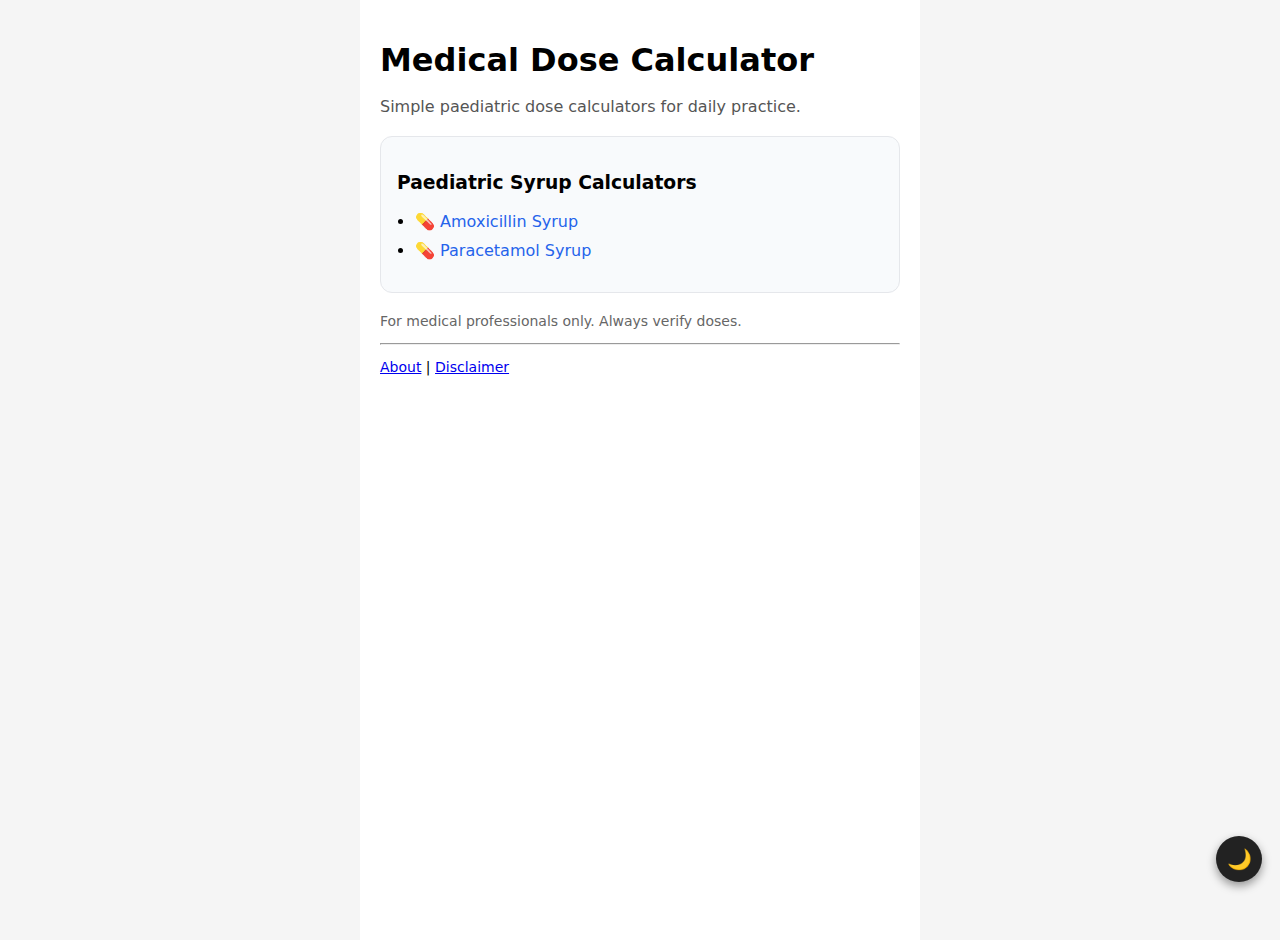
<file: index.html>
<!DOCTYPE html>
<html>
<head>
  <title>Medical Dose Calculator</title>

  <!-- Google verification -->
  <meta name="google-site-verification" content="nfTS7mLhZ1DE96QiMd1RAj1x2vBOoeq3WILuoR4bI5E" />

  <meta name="viewport" content="width=device-width, initial-scale=1">

  <!-- SEO -->
  <meta name="description" content="Simple paediatric drug dose calculators for doctors and healthcare professionals. Includes amoxicillin and paracetamol syrup dosing.">
  <meta name="keywords" content="paediatric dose calculator, amoxicillin dose, paracetamol dose, syrup calculator, medical calculator malaysia">

  <link rel="stylesheet" href="style.css">
</head>

<body>

<div class="container">

  <h1>Medical Dose Calculator</h1>
  <p style="color:#555;">
    Simple paediatric dose calculators for daily practice.
  </p>

  <div class="card">
    <h3>Paediatric Syrup Calculators</h3>
    <ul>
      <li><a href="amoxicillin.html">💊 Amoxicillin Syrup</a></li>
      <li><a href="paracetamol.html">💊 Paracetamol Syrup</a></li>
    </ul>
  </div>

  <p style="font-size:14px;color:#666;margin-top:20px;">
    For medical professionals only. Always verify doses.
  </p>

  <hr>

  <p style="font-size:14px;">
    <a href="about.html">About</a> |
    <a href="disclaimer.html">Disclaimer</a>
  </p>

</div>

<!-- Dark mode toggle -->
<button id="darkToggle" onclick="toggleDark()">🌙</button>

<script>
function toggleDark() {
  document.body.classList.toggle("dark");
  localStorage.setItem("darkMode", document.body.classList.contains("dark"));
}

if (localStorage.getItem("darkMode") === "true") {
  document.body.classList.add("dark");
}
</script>

</body>
</html>
</file>
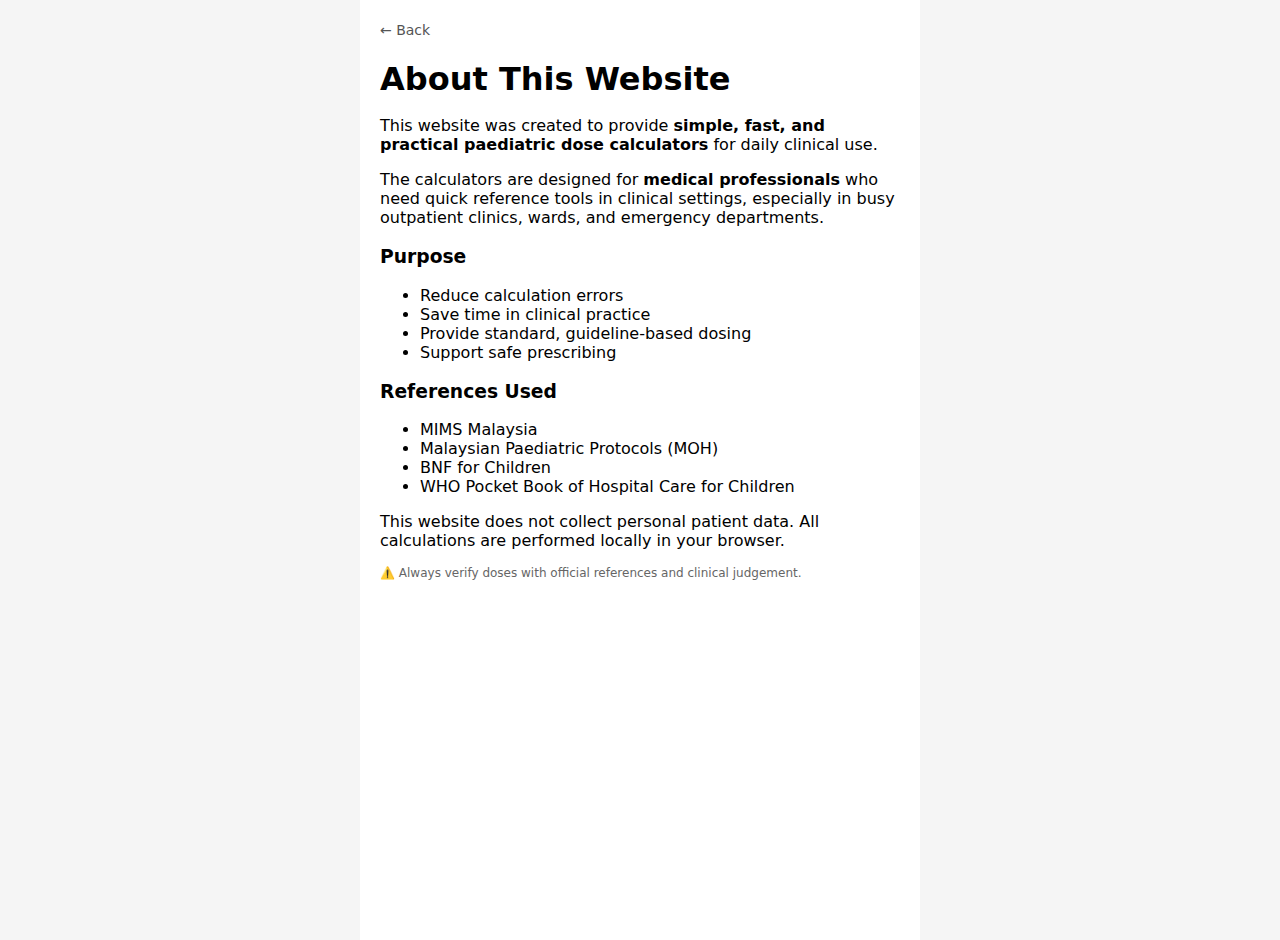
<file: about.html>
<!DOCTYPE html>
<html>
<head>
  <title>About – Medical Dose Calculator</title>
  <meta name="viewport" content="width=device-width, initial-scale=1">
  <link rel="stylesheet" href="style.css">
</head>
<body>

<div class="container">

  <a href="index.html" style="font-size:14px;text-decoration:none;color:#555;">← Back</a>

  <h1>About This Website</h1>

  <p>
    This website was created to provide <b>simple, fast, and practical paediatric dose calculators</b>
    for daily clinical use.
  </p>

  <p>
    The calculators are designed for <b>medical professionals</b> who need quick reference tools
    in clinical settings, especially in busy outpatient clinics, wards, and emergency departments.
  </p>

  <h3>Purpose</h3>
  <ul>
    <li>Reduce calculation errors</li>
    <li>Save time in clinical practice</li>
    <li>Provide standard, guideline-based dosing</li>
    <li>Support safe prescribing</li>
  </ul>

  <h3>References Used</h3>
  <ul>
    <li>MIMS Malaysia</li>
    <li>Malaysian Paediatric Protocols (MOH)</li>
    <li>BNF for Children</li>
    <li>WHO Pocket Book of Hospital Care for Children</li>
  </ul>

  <p>
    This website does not collect personal patient data.
    All calculations are performed locally in your browser.
  </p>

  <p class="warn">
    ⚠️ Always verify doses with official references and clinical judgement.
  </p>

</div>

</body>
</html>
</file>
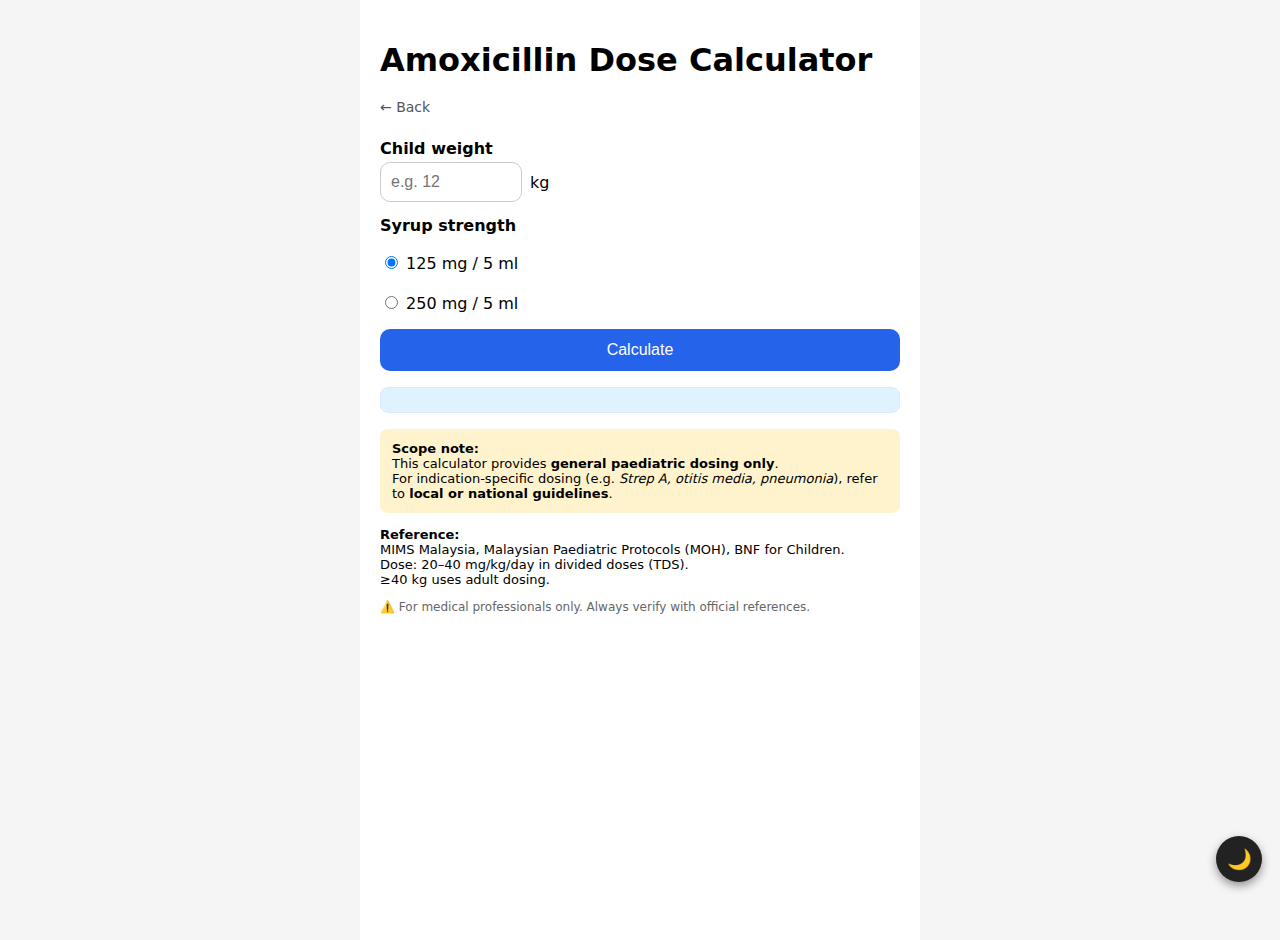
<file: amoxicillin.html>
<!DOCTYPE html>
<html>
<head>
  <title>Amoxicillin Syrup Dose Calculator</title>
  <meta name="viewport" content="width=device-width, initial-scale=1">
  <meta name="description" content="Simple paediatric drug dose calculators for doctors and healthcare professionals. Includes amoxicillin and paracetamol syrup dosing.">
<meta name="keywords" content="paediatric dose calculator, amoxicillin dose, paracetamol dose, syrup calculator, medical calculator malaysia">
  <link rel="stylesheet" href="style.css">
</head>
<body>

<div class="container">
  <h1>Amoxicillin Dose Calculator</h1>
  <a href="index.html" style="
  display:inline-block;
  margin-bottom:14px;
  color:#555;
  text-decoration:none;
  font-size:14px;
">
← Back
</a>


  <!-- Weight -->
  <label><b>Child weight</b></label>
  <div class="weight-row">
    <input type="number" id="weight" placeholder="e.g. 12">
    <span>kg</span>
  </div>

  <!-- Strength -->
  <label style="margin-top:14px;"><b>Syrup strength</b></label>
  <div class="strength-grid">
    <label><input type="radio" name="strength" value="25" checked> 125 mg / 5 ml</label>
    <label><input type="radio" name="strength" value="50"> 250 mg / 5 ml</label>
  </div>

  <!-- Button -->
  <button class="main-btn" onclick="calculateAmox()">Calculate</button>

  <!-- Result -->
  <div class="result" id="result"></div>

  <!-- Scope -->
  <div class="scope">
    <b>Scope note:</b><br>
    This calculator provides <b>general paediatric dosing only</b>.<br>
    For indication-specific dosing (e.g. <i>Strep A, otitis media, pneumonia</i>),
    refer to <b>local or national guidelines</b>.
  </div>

  <!-- Reference -->
  <p class="ref">
    <b>Reference:</b><br>
    MIMS Malaysia, Malaysian Paediatric Protocols (MOH), BNF for Children.<br>
    Dose: 20–40 mg/kg/day in divided doses (TDS).<br>
    ≥40 kg uses adult dosing.
  </p>

  <p class="warn">
    ⚠️ For medical professionals only. Always verify with official references.
  </p>
</div>

<!-- Floating Dark Mode Button -->
<button id="darkToggle" onclick="toggleDark()">🌙</button>

<script>
function calculateAmox() {
  const weight = parseFloat(document.getElementById("weight").value);
  const mgPerMl = parseFloat(document.querySelector('input[name="strength"]:checked').value);

  if (!weight || weight <= 0) {
    alert("Enter weight");
    return;
  }

  let totalDailyMg;

  if (weight >= 40) {
    totalDailyMg = 1500;
  } else {
    totalDailyMg = weight * 25;
  }

  if (totalDailyMg > 3000) totalDailyMg = 3000;

  const doseMg = totalDailyMg / 3;
  const ml = doseMg / mgPerMl;

  document.getElementById("result").innerHTML =
    `Give <b>${ml.toFixed(1)} ml</b> per dose (TDS)<br>
     Total daily dose: ${totalDailyMg.toFixed(0)} mg` +
    (weight >= 40 ? "<br><small>(Adult dose applied)</small>" : "");
}

function toggleDark() {
  document.body.classList.toggle("dark");
  localStorage.setItem("darkMode", document.body.classList.contains("dark"));
}

if (localStorage.getItem("darkMode") === "true") {
  document.body.classList.add("dark");
}
</script>

</body>
</html>
</file>
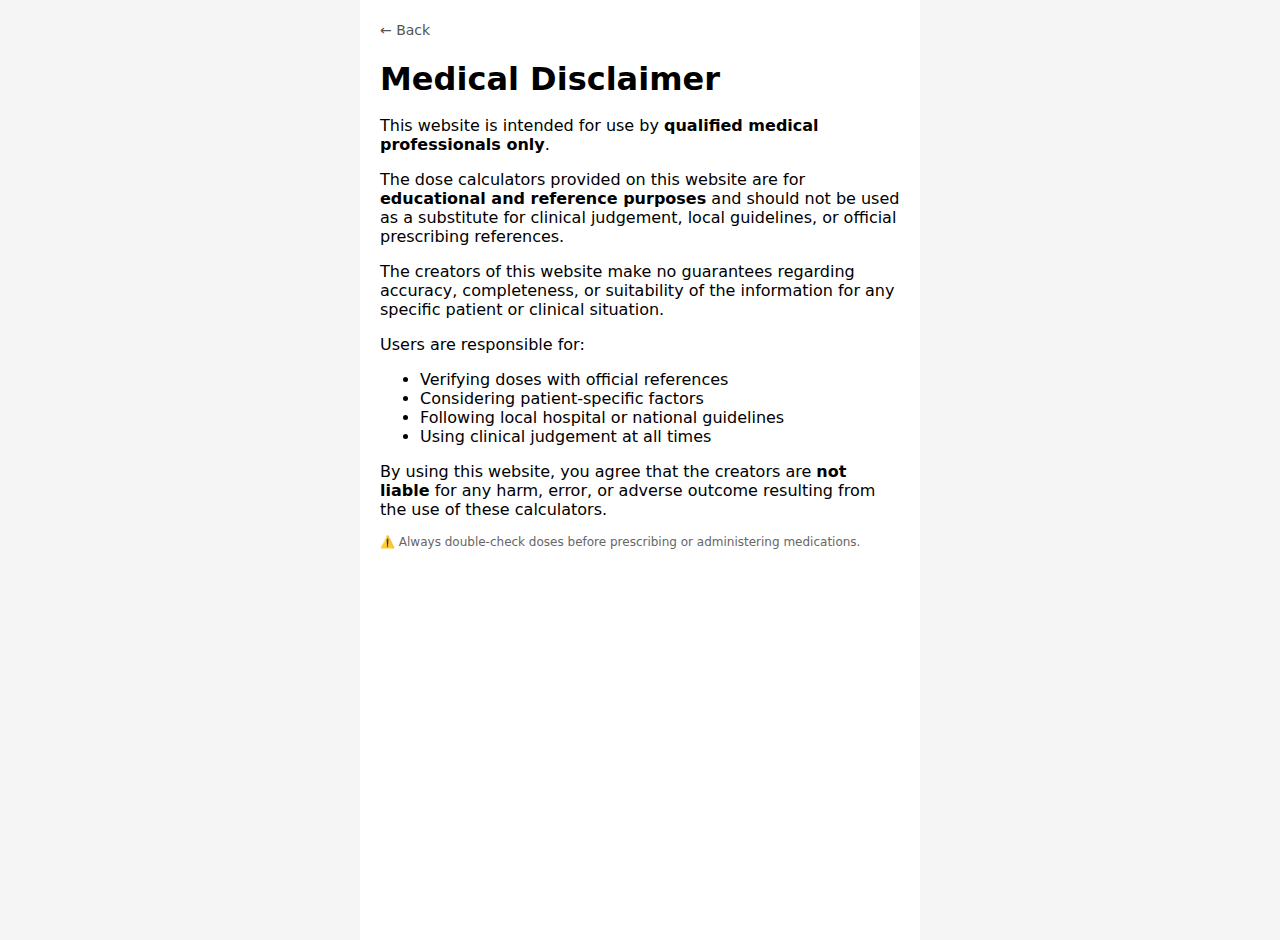
<file: disclaimer.html>
<!DOCTYPE html>
<html>
<head>
  <!-- Google tag (gtag.js) -->
<script async src="https://www.googletagmanager.com/gtag/js?id=G-M3BXBFDEZV"></script>
<script>
  window.dataLayer = window.dataLayer || [];
  function gtag(){dataLayer.push(arguments);}
  gtag('js', new Date());

  gtag('config', 'G-M3BXBFDEZV');
</script>
  <title>Disclaimer – Medical Dose Calculator</title>
  <meta name="viewport" content="width=device-width, initial-scale=1">
  <link rel="stylesheet" href="style.css">
</head>
<body>

<div class="container">

  <a href="index.html" style="font-size:14px;text-decoration:none;color:#555;">← Back</a>

  <h1>Medical Disclaimer</h1>

  <p>
    This website is intended for use by <b>qualified medical professionals only</b>.
  </p>

  <p>
    The dose calculators provided on this website are for <b>educational and reference purposes</b>
    and should not be used as a substitute for clinical judgement, local guidelines, or official
    prescribing references.
  </p>

  <p>
    The creators of this website make no guarantees regarding accuracy, completeness, or suitability
    of the information for any specific patient or clinical situation.
  </p>

  <p>
    Users are responsible for:
  </p>

  <ul>
    <li>Verifying doses with official references</li>
    <li>Considering patient-specific factors</li>
    <li>Following local hospital or national guidelines</li>
    <li>Using clinical judgement at all times</li>
  </ul>

  <p>
    By using this website, you agree that the creators are <b>not liable</b> for any harm, error,
    or adverse outcome resulting from the use of these calculators.
  </p>

  <p class="warn">
    ⚠️ Always double-check doses before prescribing or administering medications.
  </p>

</div>

</body>
</html>
</file>
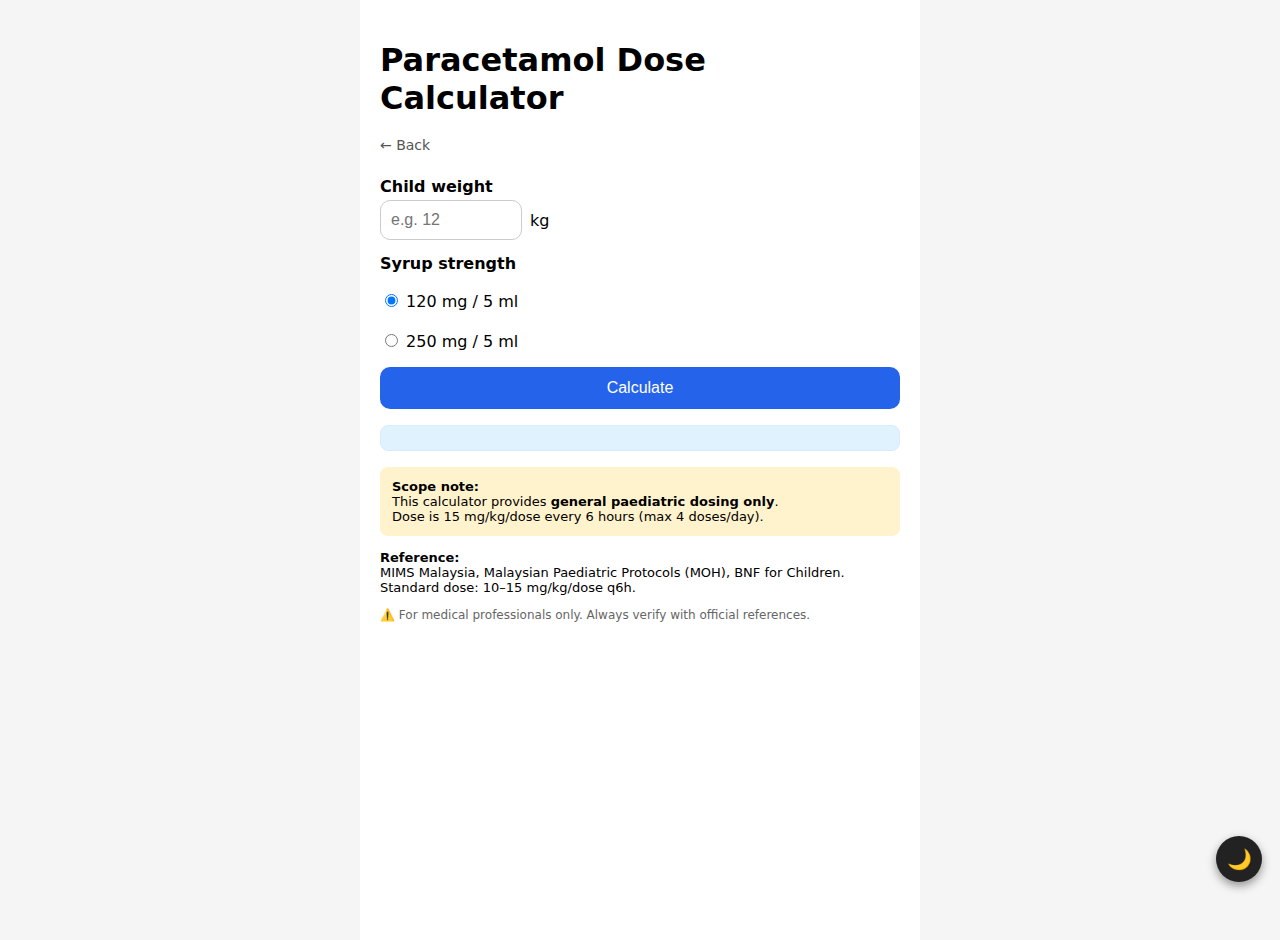
<file: paracetamol.html>
<!DOCTYPE html>
<html>
<head>
  <!-- Google tag (gtag.js) -->
<script async src="https://www.googletagmanager.com/gtag/js?id=G-M3BXBFDEZV"></script>
<script>
  window.dataLayer = window.dataLayer || [];
  function gtag(){dataLayer.push(arguments);}
  gtag('js', new Date());

  gtag('config', 'G-M3BXBFDEZV');
</script>
  <title>Paracetamol Syrup Dose Calculator</title>
  <meta name="viewport" content="width=device-width, initial-scale=1">
  <meta name="description" content="Simple paediatric drug dose calculators for doctors and healthcare professionals. Includes amoxicillin and paracetamol syrup dosing.">
<meta name="keywords" content="paediatric dose calculator, amoxicillin dose, paracetamol dose, syrup calculator, medical calculator malaysia">
  <link rel="stylesheet" href="style.css">
</head>
<body>

<div class="container">
  <h1>Paracetamol Dose Calculator</h1>
<a href="index.html" style="
  display:inline-block;
  margin-bottom:14px;
  color:#555;
  text-decoration:none;
  font-size:14px;
">
← Back
</a>

  <!-- Weight -->
  <label><b>Child weight</b></label>
  <div class="weight-row">
    <input type="number" id="weight" placeholder="e.g. 12">
    <span>kg</span>
  </div>

  <!-- Strength -->
  <label style="margin-top:14px;"><b>Syrup strength</b></label>
  <div class="strength-grid">
    <label><input type="radio" name="strength" value="24" checked> 120 mg / 5 ml</label>
    <label><input type="radio" name="strength" value="50"> 250 mg / 5 ml</label>
  </div>

  <!-- Button -->
  <button class="main-btn" onclick="calculatePCM()">Calculate</button>

  <!-- Result -->
  <div class="result" id="result"></div>

  <!-- Scope -->
  <div class="scope">
    <b>Scope note:</b><br>
    This calculator provides <b>general paediatric dosing only</b>.<br>
    Dose is 15 mg/kg/dose every 6 hours (max 4 doses/day).
  </div>

  <!-- Reference -->
  <p class="ref">
    <b>Reference:</b><br>
    MIMS Malaysia, Malaysian Paediatric Protocols (MOH), BNF for Children.<br>
    Standard dose: 10–15 mg/kg/dose q6h.
  </p>

  <p class="warn">
    ⚠️ For medical professionals only. Always verify with official references.
  </p>
</div>

<!-- Dark mode toggle -->
<button id="darkToggle" onclick="toggleDark()">🌙</button>

<script>
function calculatePCM() {
  const weight = parseFloat(document.getElementById("weight").value);
  const mgPerMl = parseFloat(document.querySelector('input[name="strength"]:checked').value);

  if (!weight || weight <= 0) {
    alert("Enter weight");
    return;
  }

  let doseMg = weight * 15;

  if (doseMg > 1000) doseMg = 1000; // adult max per dose

  const ml = doseMg / mgPerMl;

  document.getElementById("result").innerHTML =
    `Give <b>${ml.toFixed(1)} ml</b> per dose<br>
     (${doseMg.toFixed(0)} mg per dose)<br>
     <small>Every 6 hours, max 4 doses/day</small>`;
}

function toggleDark() {
  document.body.classList.toggle("dark");
  localStorage.setItem("darkMode", document.body.classList.contains("dark"));
}

if (localStorage.getItem("darkMode") === "true") {
  document.body.classList.add("dark");
}
</script>

</body>
</html>
</file>
<file: style.css>
body {
  font-family: system-ui, -apple-system, BlinkMacSystemFont, sans-serif;
  background: #f5f5f5;
  margin: 0;
  padding: 0;
}

.container {
  max-width: 520px;
  margin: auto;
  padding: 20px;
  background: #fff;
  min-height: 100vh;
}

h1 {
  margin-bottom: 18px;
}

label {
  display: block;
  margin-top: 10px;
}

.weight-row {
  display: flex;
  align-items: center;
  gap: 8px;
  margin-top: 4px;
}

.weight-row input {
  width: 120px;
  padding: 10px;
  border-radius: 10px;
  border: 1px solid #ccc;
  font-size: 16px;
}

.strength-grid {
  margin-top: 8px;
  display: grid;
  row-gap: 10px;
}

.main-btn {
  margin-top: 16px;
  width: 100%;
  padding: 12px;
  font-size: 16px;
  border: none;
  border-radius: 10px;
  background: #2563eb;
  color: #fff;
}

.result {
  margin-top: 16px;
  padding: 12px;
  border-radius: 8px;
  background: #e0f2fe;
}

.scope {
  margin-top: 16px;
  padding: 12px;
  border-radius: 8px;
  background: #fff3cd;
  font-size: 13px;
}

.ref {
  font-size: 13px;
  margin-top: 14px;
}

.warn {
  font-size: 12px;
  color: #666;
}

/* Floating dark mode button */
#darkToggle {
  position: fixed;
  bottom: 18px;
  right: 18px;
  width: 46px;
  height: 46px;
  border-radius: 50%;
  background: #222;
  color: #fff;
  border: none;
  font-size: 20px;
  box-shadow: 0 4px 10px rgba(0,0,0,0.4);
  cursor: pointer;
  z-index: 9999;
}

/* DARK MODE */
.dark {
  background: #111;
  color: #eee;
}

.dark .container {
  background: #1c1c1c;
}

.dark input,
.dark button {
  background: #222;
  color: #fff;
  border: 1px solid #444;
}

.dark .result {
  background: #0f2a3a;
}

.dark .scope {
  background: #3a2f0f;
}

.dark #darkToggle {
  background: #eee;
  color: #000;
}
body {
  font-family: system-ui, -apple-system, BlinkMacSystemFont, sans-serif;
  background: #f5f5f5;
  margin: 0;
  padding: 0;
}

.container {
  max-width: 520px;
  margin: auto;
  padding: 20px;
  background: #fff;
  min-height: 100vh;
}

h1 {
  margin-bottom: 18px;
}

label {
  display: block;
  margin-top: 10px;
}

.weight-row {
  display: flex;
  align-items: center;
  gap: 8px;
  margin-top: 4px;
}

.weight-row input {
  width: 120px;
  padding: 10px;
  border-radius: 10px;
  border: 1px solid #ccc;
  font-size: 16px;
}

.strength-grid {
  margin-top: 8px;
  display: grid;
  row-gap: 10px;
}

.main-btn {
  margin-top: 16px;
  width: 100%;
  padding: 12px;
  font-size: 16px;
  border: none;
  border-radius: 10px;
  background: #2563eb;
  color: #fff;
}

.result {
  margin-top: 16px;
  padding: 12px;
  border-radius: 8px;
  background: #e0f2fe;
}

.scope {
  margin-top: 16px;
  padding: 12px;
  border-radius: 8px;
  background: #fff3cd;
  font-size: 13px;
}

.ref {
  font-size: 13px;
  margin-top: 14px;
}

.warn {
  font-size: 12px;
  color: #666;
}

/* Floating dark mode button */
#darkToggle {
  position: fixed;
  bottom: 18px;
  right: 18px;
  width: 46px;
  height: 46px;
  border-radius: 50%;
  background: #222;
  color: #fff;
  border: none;
  font-size: 20px;
  box-shadow: 0 4px 10px rgba(0,0,0,0.4);
  cursor: pointer;
  z-index: 9999;
}

/* DARK MODE */
.dark {
  background: #111;
  color: #eee;
}

.dark .container {
  background: #1c1c1c;
}

.dark input,
.dark button {
  background: #222;
  color: #fff;
  border: 1px solid #444;
}

.dark .result {
  background: #0f2a3a;
}

.dark .scope {
  background: #3a2f0f;
}

.dark #darkToggle {
  background: #eee;
  color: #000;
}

.result {
  border: 1px solid #dbeafe;
}

.card {
  background:#f8fafc;
  padding:16px;
  border-radius:12px;
  border:1px solid #e5e7eb;
  margin-top:20px;
}

.card ul {
  padding-left:18px;
}

.card li {
  margin:10px 0;
}

.card a {
  text-decoration:none;
  font-size:16px;
  color:#2563eb;
}

.dark .card {
  background:#1f2937;
  border-color:#374151;
}
</file>
